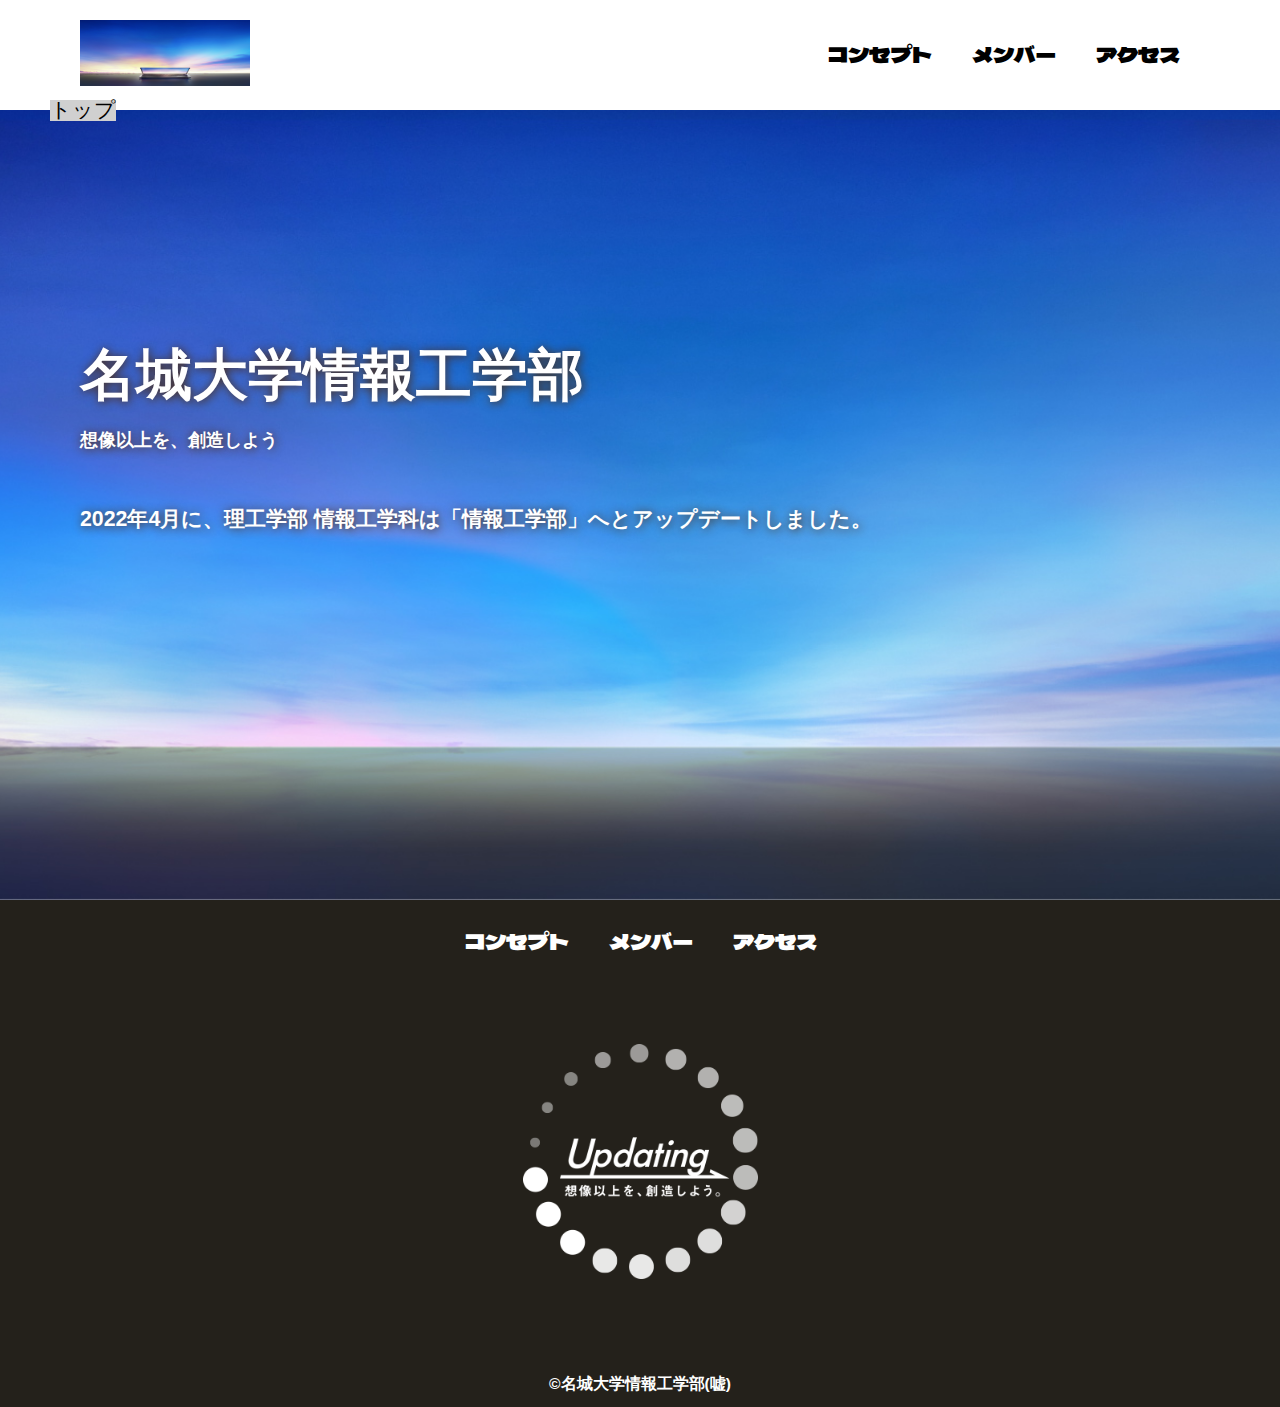
<file: index.html>
<!DOCTYPE html>
<html>
    <head>
        <meta charset="UTF-8">
        <title>名城大学情報工学部非公式HP</title>
        <meta name="description" content="名城大学情報工学部非公式Webサイト">
        <meta name="viewport" content="width=device-width">
        <script src="https://ajax.googleapis.com/ajax/libs/jquery/1.11.0/jquery.min.js"></script>
        <script src="js/script.js"></script>
        <link href="css/index.css" rel="stylesheet">
        <link rel="preconnect" href="https://fonts.googleapis.com">
        <link rel="preconnect" href="https://fonts.gstatic.com" crossorigin>
        <link href="https://fonts.googleapis.com/css2?family=Dela+Gothic+One&display=swap" rel="stylesheet">
        <link rel="preconnect" href="https://fonts.googleapis.com">
    </head>
    <body>
        <!--header ここから-->
        <header class="header">
            <div class="header-inner">
                <a class="header-logo" href="index.html">
                    <img src="images/common/logo.png" alt="ロゴ">
                </a>
                <button class="toggle-menu-button"></button>
                <div class="header-site-menu">
                    <nav class="site-menu">
                        <ul>
                            <li><a href="concept.html">コンセプト</a></li>
                            <li><a href="members.html">メンバー</a></li>
                            <li><a href="access.html">アクセス</a></li>
                        </ul>
                    </nav>
                </div>
            </div>
        </header>
        <!--header ここまで-->
        <main class="main">
            <nav class="floating">
                <ul>
                    <li><a href="#">トップ</a></li>
                </ul>
            </nav>
            <div class="first-view">
                <div class="first-view-text">
                    <h1>名城大学情報工学部</h1>
                    <p>想像以上を、創造しよう</p>
                    <div class="lead">
                        2022年4月に、理工学部 情報工学科は「情報工学部」へとアップデートしました。
                    </div>
                </div>
            </div>
        </main>
        <footer class="footer">
            <nav class="site-menu">
                <ul>
                    <li><a href="concept.html">コンセプト</a></li>
                    <li><a href="members.html">メンバー</a></li>
                    <li><a href="access.html">アクセス</a></li>
                </ul>
            </nav>
            <a class="footer-logo" href="index.html">
                <img src="images/common/logo_footer.png" alt="ロゴ">
            </a>
            <p class="copyright"><small>&copy;名城大学情報工学部(嘘)</small></p>
        </footer>
    </body>
</html>
</file>
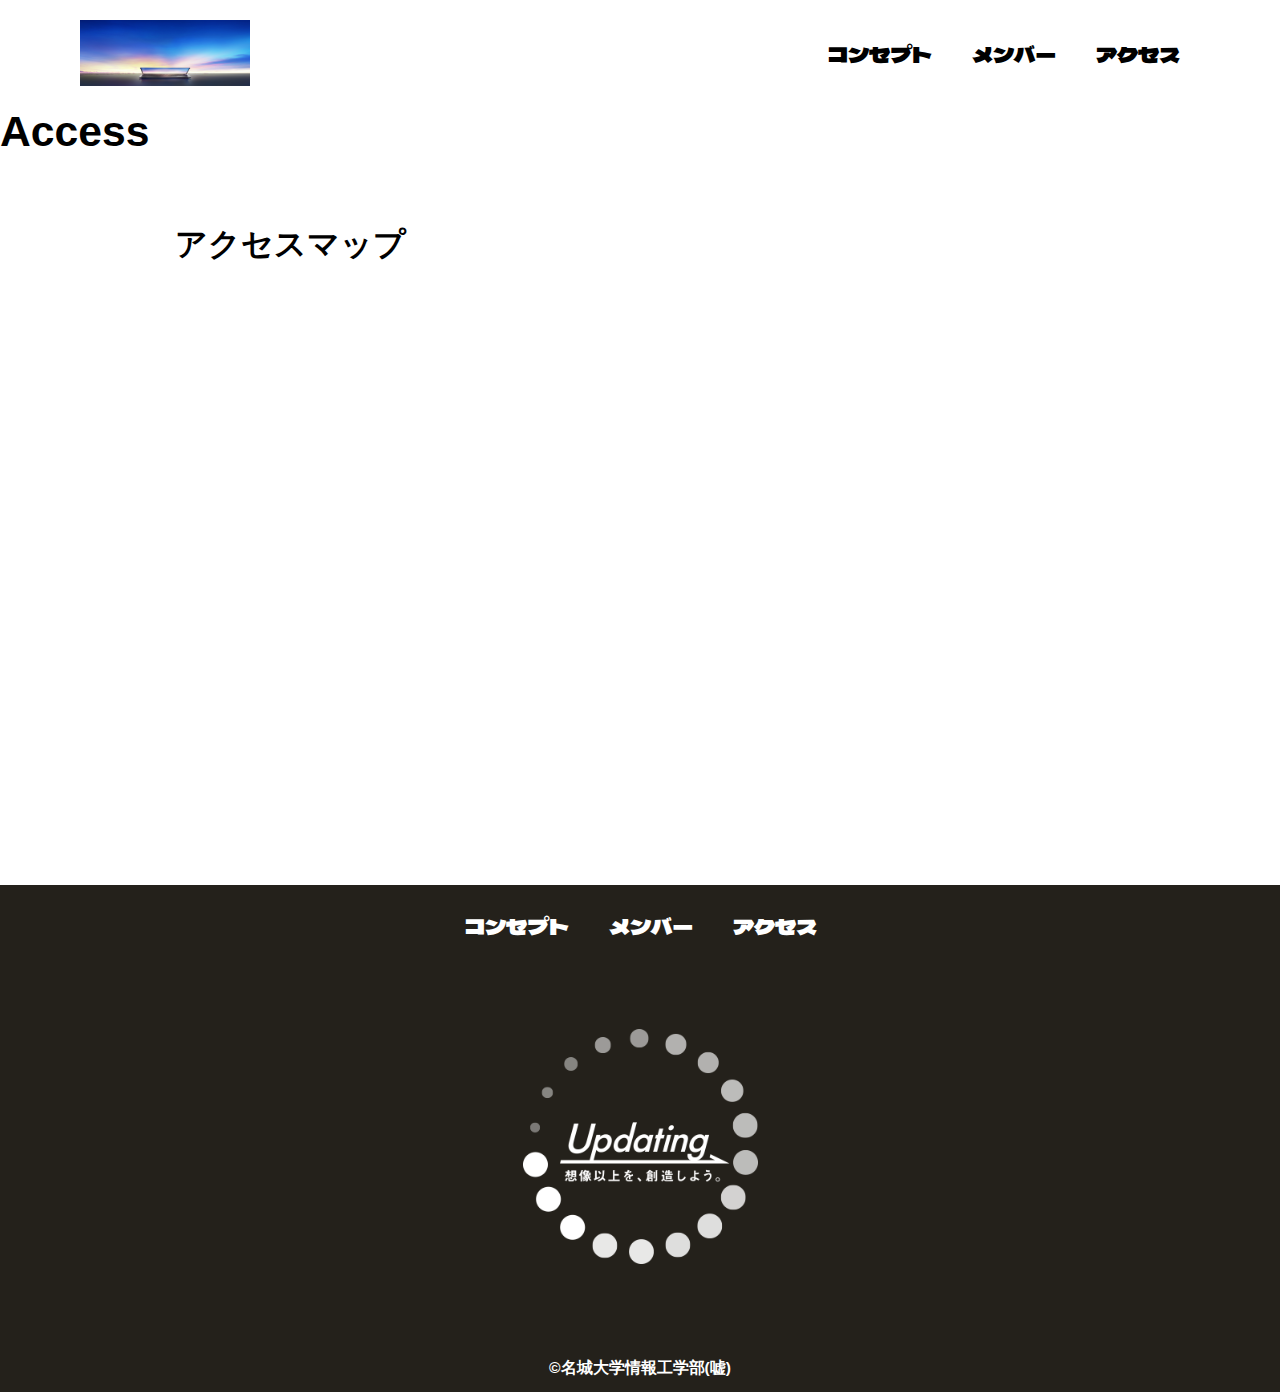
<file: access.html>
<!DOCTYPE html>
<html>
    <head>
        <meta charset="UTF-8">
        <title>名城大学情報工学部非公式HP</title>
        <meta name="description" content="ページの概要">
        <meta name="viewport" content="width=device-width">
        <script src="js/script.js"></script>
        <link href="css/common.css" rel="stylesheet">
        <link href="css/access.css" rel="stylesheet">
        <link rel="preconnect" href="https://fonts.googleapis.com">
        <link rel="preconnect" href="https://fonts.gstatic.com" crossorigin>
        <link href="https://fonts.googleapis.com/css2?family=Dela+Gothic+One&display=swap" rel="stylesheet">
        <link rel="preconnect" href="https://fonts.googleapis.com">
    </head>
    <body>
        <!--header ここから-->
        <header class="header">
            <div class="header-inner">
                <a class="header-logo" href="index.html">
                    <img src="images/common/logo.png" alt="ロゴ">
                </a>
                <button class="toggle-menu-button"></button>
                <div class="header-site-menu">
                    <nav class="site-menu">
                        <ul>
                            <li><a href="concept.html">コンセプト</a></li>
                            <li><a href="members.html">メンバー</a></li>
                            <li><a href="access.html">アクセス</a></li>
                        </ul>
                    </nav>
                </div>
            </div>
        </header>
        <!--header ここまで-->
        <main class="main">
            <div class="title">
                <h1>Access</h1>
            </div>
            <div class="map">
                <h2>アクセスマップ</h2>
                <iframe src="https://www.google.com/maps/embed?pb=!1m14!1m8!1m3!1d3169.984555495327!2d136.9782881104583!3d35.13484825139062!3m2!1i1024!2i768!4f13.1!3m3!1m2!1s0x60037ad5058b80e9%3A0x3651df670b800f72!2z44CSNDY4LTAwNzMg5oSb55-l55yM5ZCN5Y-k5bGL5biC5aSp55m95Yy65aGp6Yec5Y-j77yR5LiB55uu77yU77yR77yR!5e0!3m2!1sja!2sjp!4v1687496033118!5m2!1sja!2sjp"  style="border:0;" allowfullscreen="" loading="lazy" referrerpolicy="no-referrer-when-downgrade"></iframe>
            </div>
        </main>
        <footer class="footer">
            <nav class="site-menu">
                <ul>
                    <li><a href="concept.html">コンセプト</a></li>
                    <li><a href="members.html">メンバー</a></li>
                    <li><a href="access.html">アクセス</a></li>
                </ul>
            </nav>
            <a class="footer-logo" href="index.html">
                <img src="images/common/logo_footer.png" alt="ロゴ">
            </a>
            <p class="copyright"><small>&copy;名城大学情報工学部(嘘)</small></p>
        </footer>
    </body>
</html>
</file>
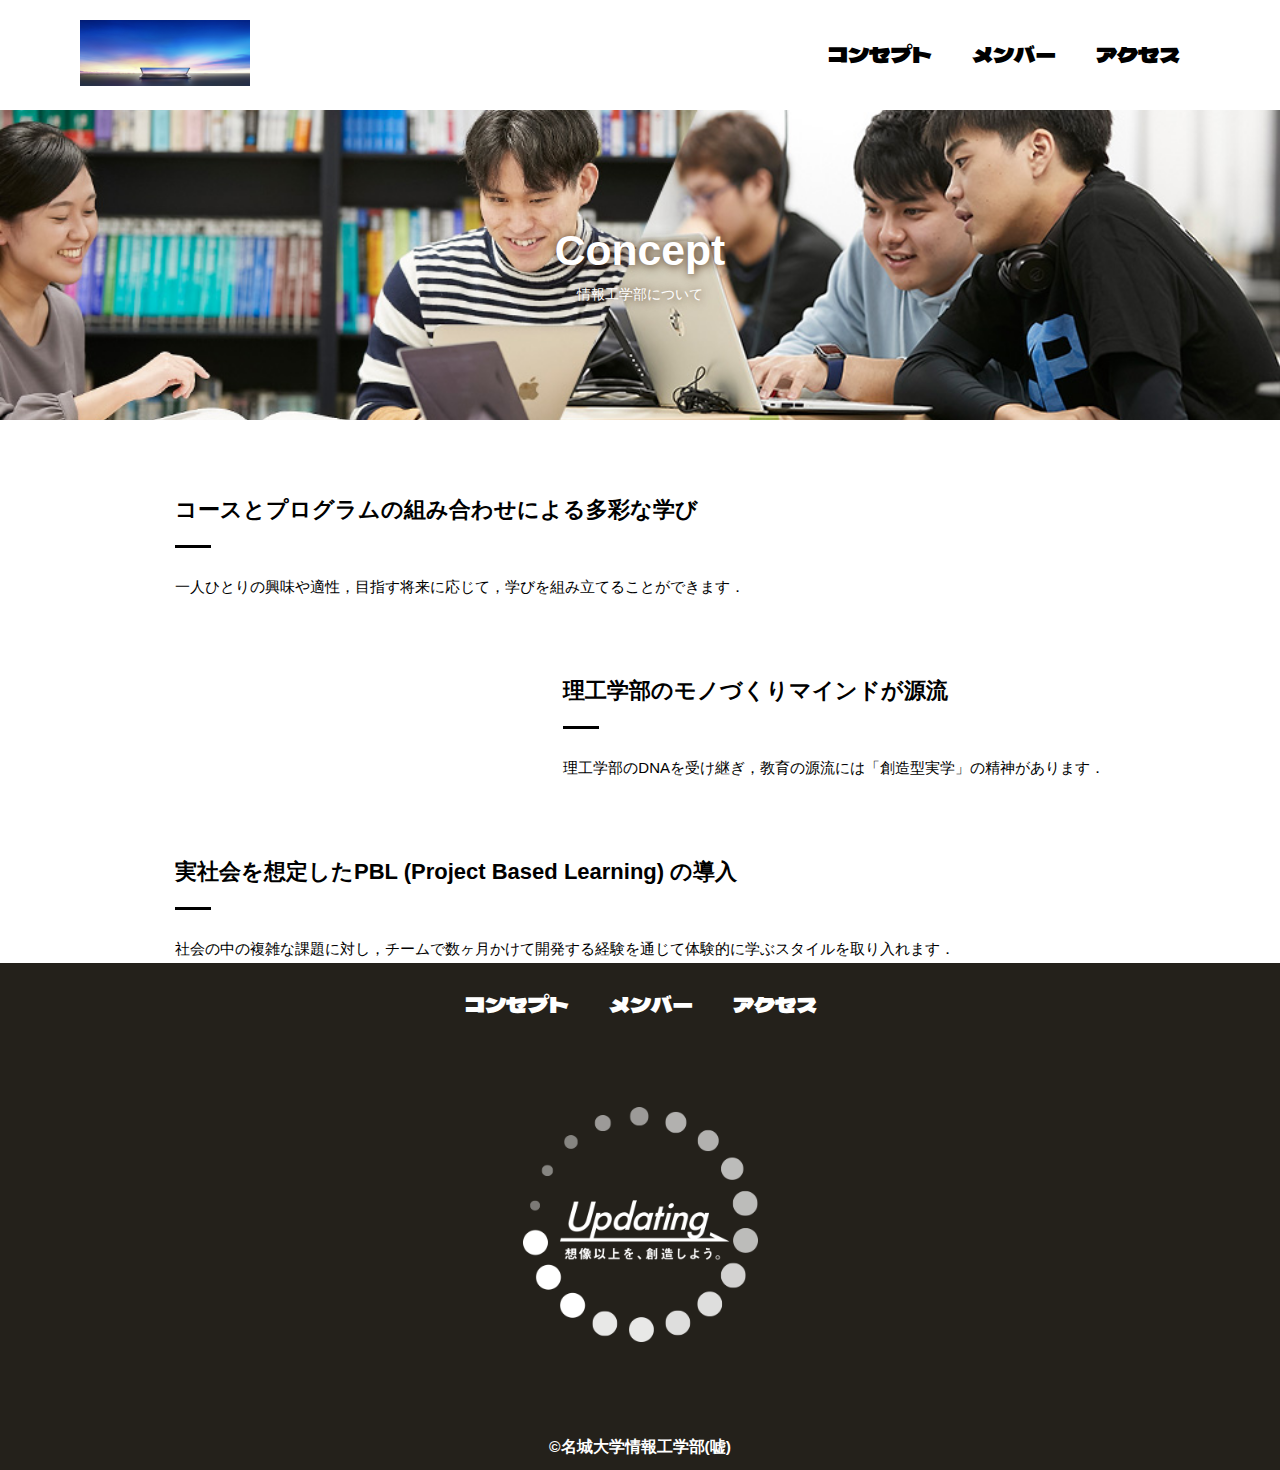
<file: concept.html>
<!DOCTYPE html>
<html>
    <head>
        <meta charset="UTF-8">
        <title>コンセプト</title>
        <meta name="description" content="情報工学部のコンセプト">
        <meta name="viewport" content="width=device-width">
        <script src="https://ajax.googleapis.com/ajax/libs/jquery/1.11.0/jquery.min.js"></script>
        <script src="js/script.js"></script>
        <link href="css/common.css" rel="stylesheet">
        <link href="css/concept.css" rel="stylesheet">
        <link rel="preconnect" href="https://fonts.googleapis.com">
        <link rel="preconnect" href="https://fonts.gstatic.com" crossorigin>
        <link href="https://fonts.googleapis.com/css2?family=Dela+Gothic+One&display=swap" rel="stylesheet">
    </head>
    <body>
        <header class="header">
            <div class="header-inner">
                <a class="header-logo" href="index.html">
                    <img src="images/common/logo.png" alt="ロゴ">
                </a>
                <button class="toggle-menu-button"></button>
                <div class="header-site-menu">
                    <nav class="site-menu">
                        <ul>
                            <li><a href="concept.html">コンセプト</a></li>
                            <li><a href="members.html">メンバー</a></li>
                            <li><a href="access.html">アクセス</a></li>
                        </ul>
                    </nav>
                </div>
            </div>
        </header>
        <main class="main">
            <div class="title">
                <h1>Concept</h1>
                <p>情報工学部について</p>
            </div>
            <div class="feature">
                <div class="feature-text">
                    <h2>コースとプログラムの組み合わせによる多彩な学び</h2>
                    <p>
                        一人ひとりの興味や適性，目指す将来に応じて，学びを組み立てることができます．
                    </p>
                </div>
            </div>
            <div class="feature reverse">
                <div class="feature-text">
                    <h2>理工学部のモノづくりマインドが源流</h2>
                    <p>
                        理工学部のDNAを受け継ぎ，教育の源流には「創造型実学」の精神があります．
                    </p>
                </div>
            </div>
            <div class="feature">
                <div class="feature-text">
                    <h2>実社会を想定したPBL (Project Based Learning) の導入</h2>
                    <p>
                        社会の中の複雑な課題に対し，チームで数ヶ月かけて開発する経験を通じて体験的に学ぶスタイルを取り入れます．
                    </p>
                </div>
            </div>
        </main>
        <footer class="footer">
            <nav class="site-menu">
                <ul>
                    <li><a href="concept.html">コンセプト</a></li>
                    <li><a href="members.html">メンバー</a></li>
                    <li><a href="access.html">アクセス</a></li>
                </ul>
            </nav>
            <a class="footer-logo" href="index.html">
                <img src="images/common/logo_footer.png" alt="ロゴ">
            </a>
            <p class="copyright"><small>&copy;名城大学情報工学部(嘘)</small></p>
        </footer>
    </body>
</html>
</file>
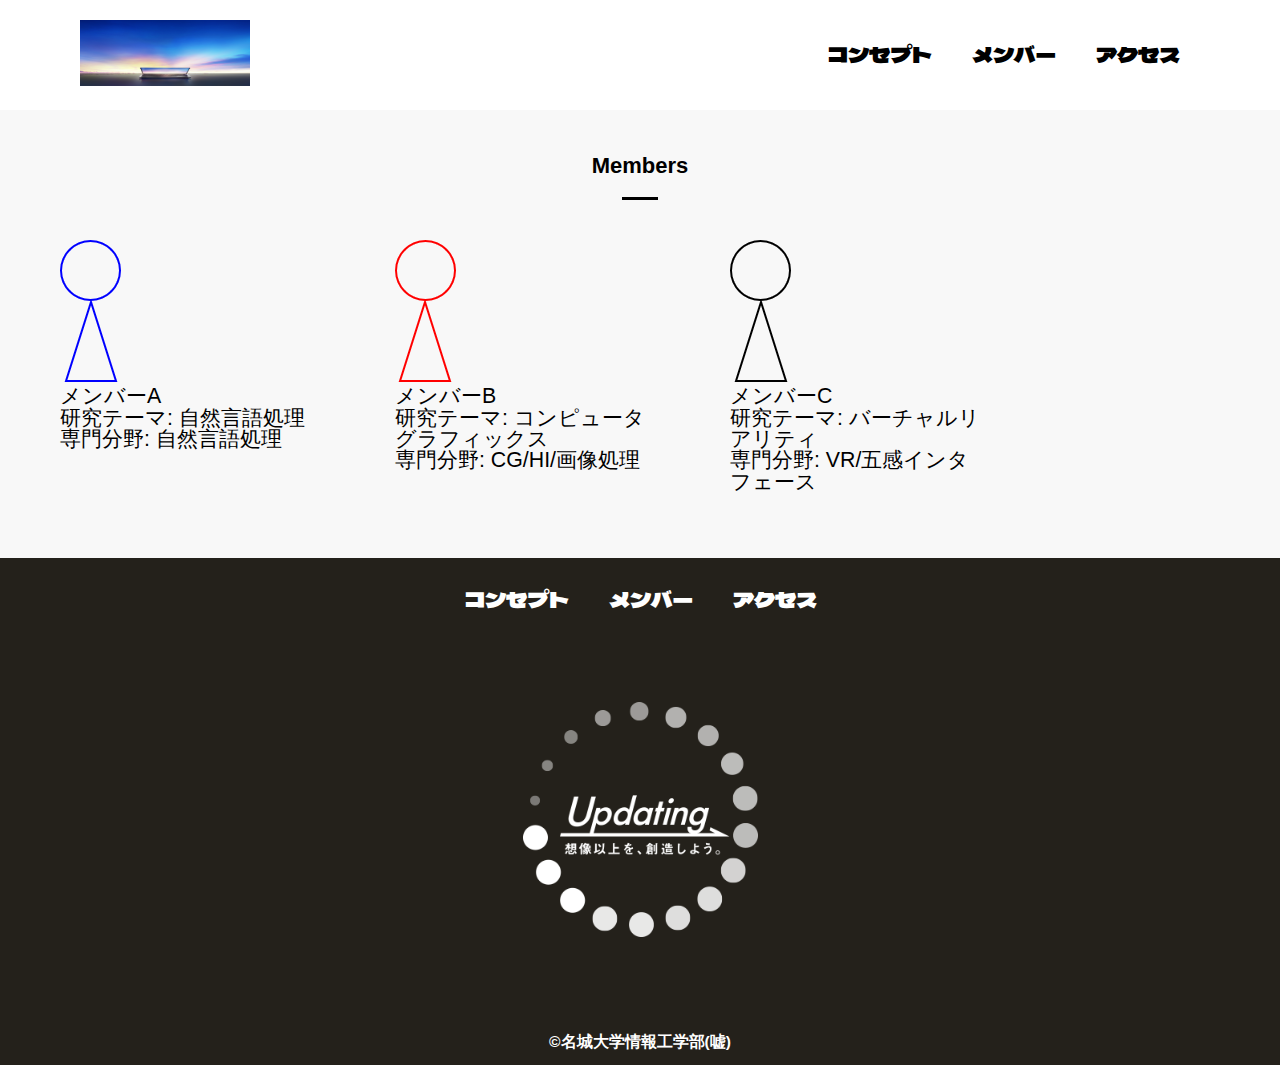
<file: members.html>
<!DOCTYPE html>
<html>
    <head>
        <meta charset="UTF-8">
        <title>名城大学情報工学部非公式HP</title>
        <meta name="description" content="ページの概要">
        <meta name="viewport" content="width=device-width">
        <script src="js/script.js"></script>
        <link href="css/common.css" rel="stylesheet">
        <link href="css/members.css" rel="stylesheet">
        <link rel="preconnect" href="https://fonts.googleapis.com">
        <link rel="preconnect" href="https://fonts.gstatic.com" crossorigin>
        <link href="https://fonts.googleapis.com/css2?family=Dela+Gothic+One&display=swap" rel="stylesheet">
        <link rel="preconnect" href="https://fonts.googleapis.com">
    </head>
    <body>
        <!--header ここから-->
        <header class="header">
            <div class="header-inner">
                <a class="header-logo" href="index.html">
                    <img src="images/common/logo.png" alt="ロゴ">
                </a>
                <button class="toggle-menu-button"></button>
                <div class="header-site-menu">
                    <nav class="site-menu">
                        <ul>
                            <li><a href="concept.html">コンセプト</a></li>
                            <li><a href="members.html">メンバー</a></li>
                            <li><a href="access.html">アクセス</a></li>
                        </ul>
                    </nav>
                </div>
            </div>
        </header>
        <!--header ここまで-->
        <main class="main">
            <div class="members">
                <h2>Members</h2>
                <ul class="member-list">
                    <li>
                        <img src="images/members/member_A.png" alt="メンバーA">
                        <dl>
                            <dt>メンバーA</dt>
                            <dd>研究テーマ: 自然言語処理</dd>
                        </dl>
                        <p class="speciality">専門分野: 自然言語処理</p>
                    </li>
                    <li>
                        <img src="images/members/member_B.png" alt="メンバーB">
                        <dl>
                            <dt>メンバーB</dt>
                            <dd>研究テーマ: コンピュータグラフィックス</dd>
                        </dl>
                        <p class="speciality">専門分野: CG/HI/画像処理</p>
                    </li>
                    <li>
                        <img src="images/members/member_C.png" alt="メンバーC">
                        <dl>
                            <dt>メンバーC</dt>
                            <dd>研究テーマ: バーチャルリアリティ</dd>
                        </dl>
                        <p class="speciality">専門分野: VR/五感インタフェース</p>
                    </li>
                </ul>
            </div>
        </main>
        <footer class="footer">
            <nav class="site-menu">
                <ul>
                    <li><a href="concept.html">コンセプト</a></li>
                    <li><a href="members.html">メンバー</a></li>
                    <li><a href="access.html">アクセス</a></li>
                </ul>
            </nav>
            <a class="footer-logo" href="index.html">
                <img src="images/common/logo_footer.png" alt="ロゴ">
            </a>
            <p class="copyright"><small>&copy;名城大学情報工学部(嘘)</small></p>
        </footer>
    </body>
</html>
</file>
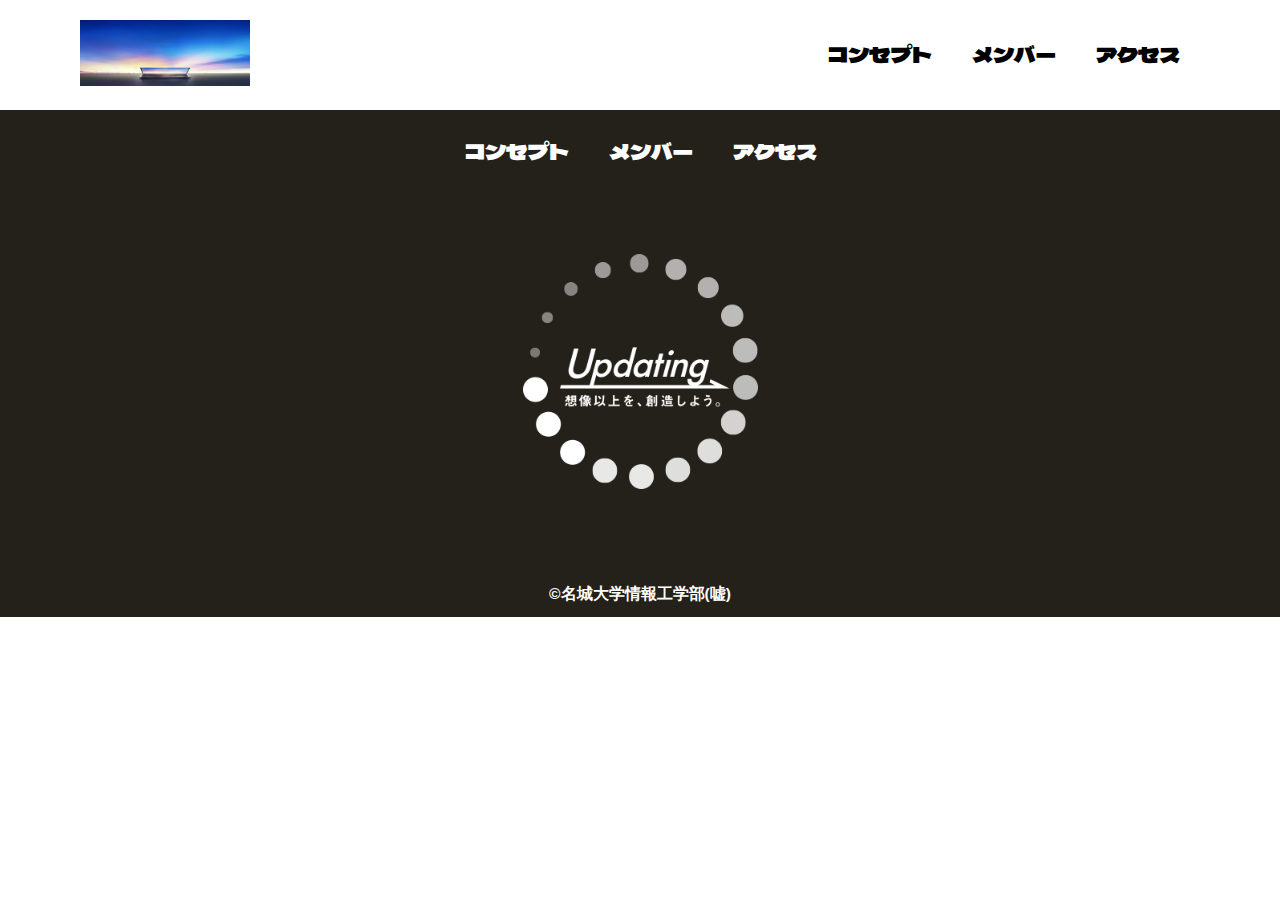
<file: sample.html>
<!DOCTYPE html>
<html>
    <head>
        <meta charset="UTF-8">
        <title>名城大学情報工学部非公式HP</title>
        <meta name="description" content="ページの概要">
        <meta name="viewport" content="width=device-width">
        <script src="js/script.js"></script>
        <link href="css/common.css" rel="stylesheet">
        <link rel="preconnect" href="https://fonts.googleapis.com">
        <link rel="preconnect" href="https://fonts.gstatic.com" crossorigin>
        <link href="https://fonts.googleapis.com/css2?family=Dela+Gothic+One&display=swap" rel="stylesheet">
        <link rel="preconnect" href="https://fonts.googleapis.com">
    </head>
    <body>
        <!--header ここから-->
        <header class="header">
            <div class="header-inner">
                <a class="header-logo" href="index.html">
                    <img src="images/common/logo.png" alt="ロゴ">
                </a>
                <button class="toggle-menu-button"></button>
                <div class="header-site-menu">
                    <nav class="site-menu">
                        <ul>
                            <li><a href="concept.html">コンセプト</a></li>
                            <li><a href="members.html">メンバー</a></li>
                            <li><a href="access.html">アクセス</a></li>
                        </ul>
                    </nav>
                </div>
            </div>
        </header>
        <!--header ここまで-->
        <main class="main"></main>
        <footer class="footer">
            <nav class="site-menu">
                <ul>
                    <li><a href="concept.html">コンセプト</a></li>
                    <li><a href="members.html">メンバー</a></li>
                    <li><a href="access.html">アクセス</a></li>
                </ul>
            </nav>
            <a class="footer-logo" href="index.html">
                <img src="images/common/logo_footer.png" alt="ロゴ">
            </a>
            <p class="copyright"><small>&copy;名城大学情報工学部(嘘)</small></p>
        </footer>
    </body>
</html>
</file>
<file: css/index.css>
@charset "utf-8";

nav.floating {
    position: absolute;
    top:  100px;
    left: 50px;
    background-color: #d0d0d0;
}

.first-view {
    height: calc(100vh - 110px);
    background-image: url(../images/index/bg_main.jpg);
    background-repeat: no-repeat;
    background-position: center center;
    background-size: cover;
    display: flex;
    align-items: center;
}

.first-view-text {
    width: 100%;
    max-width: 1200px;
    margin-left: auto;
    margin-right: auto;
    padding-left: 40px;
    padding-bottom: 80px;
    color: #ffffff;
    font-weight: bold;
    text-shadow: 1px 1px 10px #4b2c14;
}

.first-view-text h1 {
    font-family: 'Montserrat', sans-serif;
    font-size: 56px;
    line-height: 72px;
}

.first-view-text p {
    font-size: 18px;
    margin-top: 20px;
}

.lead {
    max-width: 1200px;
    margin: 60px auto;
}

*,
::before,
::after {
    padding: 0;
    margin: 0;
    box-sizing: border-box;
}

ul, ol {
    list-style: none;
}

a {
    color: inherit;
    text-decoration: none;
}

body {
    font-family: sans-serif;
    font-size: 16pt;
    color: #000000;
    line-height: 1;
    background-color: #ffffff;
}

img {
    max-width: 100%;
}

.header-inner {
    max-width: 1200px;
    height: 110px;
    margin-left: auto;
    margin-right: auto;
    padding-left: 40px;
    padding-right: 40px;
    display: flex;
    justify-content: space-between;
    align-items: center;
}

.toggle-menu-button {
    display: none;
}

.header-logo {
    display: block;
    width: 170px;
}

.site-menu ul {
    display: flex;
}

.site-menu ul li {
    margin-left: 20px;
    margin-right: 20px;
}

.site-menu ul li a {
    font-family: 'Dela Gothic One', cursive;
}

@media (max-width: 800px) {
    .site-menu ul {
        display: block;
        text-align: center;
    }

    .site-menu li {
        margin-top: 20px;
    }

    .header {
        position: fixed;
        top: 0;
        left: 0;
        right: 0;
        background-color: #ffffff;
        height: 50px;
        z-index: 10;
        box-shadow: 0 3px 6px rgba(0, 0, 0, 0.1);
    }

    .header-inner {
        padding-left: 20px;
        padding-right: 20px;
        height: 100%;
        position: relative;
    }

    .header-logo {
        width: 100px;
    }

    .header-site-menu {
        position: absolute;
        top: 100%;
        left: 0;
        right: 0;
        color: #ffffff;
        background-color: #736e62;
        padding-top: 30px;
        padding-bottom: 50px;
        display: none;
    }

    .header-site-menu.is-show {
        display: block;
    }

    .main {
        padding-top: 50px;;
    }

    .footer-logo {
        margin-top: 60px;
    }

    .copyright {
        margin-top: 50px;
    }

    .toggle-menu-button {
        display: block;
        width: 44px;
        height: 34px;
        background-image: url(../images/common/icon-menu.png);
        background-size: 50%;
        background-position: center;
        background-repeat: no-repeat;
        background-color: transparent;
        border: none;
        border-radius: 0;
        outline: none;
    }
}

.footer {
    color: #ffffff;
    background-color: #24211b;
    padding-top: 30px;
    padding-bottom: 15px;
    display: flex;
    flex-direction: column;
    align-items: center;
}

.footer-logo {
    display: block;
    width: 235px;
    margin-top: 90px;
}

.copyright {
    font-size: 14pt;
    font-weight: bold;
    margin-top: 90px;
}
</file>
<file: css/common.css>
@charset "utf-8";

*,
::before,
::after {
    padding: 0;
    margin: 0;
    box-sizing: border-box;
}

ul, ol {
    list-style: none;
}

a {
    color: inherit;
    text-decoration: none;
}

body {
    font-family: sans-serif;
    font-size: 16pt;
    color: #000000;
    line-height: 1;
    background-color: #ffffff;
}

img {
    max-width: 100%;
}

.header-inner {
    max-width: 1200px;
    height: 110px;
    margin-left: auto;
    margin-right: auto;
    padding-left: 40px;
    padding-right: 40px;
    display: flex;
    justify-content: space-between;
    align-items: center;
}

.toggle-menu-button {
    display: none;
}

.header-logo {
    display: block;
    width: 170px;
}

.site-menu ul {
    display: flex;
}

.site-menu ul li {
    margin-left: 20px;
    margin-right: 20px;
}

.site-menu ul li a {
    font-family: 'Dela Gothic One', cursive;
}

@media (max-width: 800px) {
    .site-menu ul {
        display: block;
        text-align: center;
    }

    .site-menu li {
        margin-top: 20px;
    }

    .header {
        position: fixed;
        top: 0;
        left: 0;
        right: 0;
        background-color: #ffffff;
        height: 50px;
        z-index: 10;
        box-shadow: 0 3px 6px rgba(0, 0, 0, 0.1);
    }

    .header-inner {
        padding-left: 20px;
        padding-right: 20px;
        height: 100%;
        position: relative;
    }

    .header-logo {
        width: 100px;
    }

    .header-site-menu {
        position: absolute;
        top: 100%;
        left: 0;
        right: 0;
        color: #ffffff;
        background-color: #736e62;
        padding-top: 30px;
        padding-bottom: 50px;
        display: none;
    }

    .header-site-menu.is-show {
        display: block;
    }

    .main {
        padding-top: 50px;;
    }

    .footer-logo {
        margin-top: 60px;
    }

    .copyright {
        margin-top: 50px;
    }

    .toggle-menu-button {
        display: block;
        width: 44px;
        height: 34px;
        background-image: url(../images/common/icon-menu.png);
        background-size: 50%;
        background-position: center;
        background-repeat: no-repeat;
        background-color: transparent;
        border: none;
        border-radius: 0;
        outline: none;
    }
}

.footer {
    color: #ffffff;
    background-color: #24211b;
    padding-top: 30px;
    padding-bottom: 15px;
    display: flex;
    flex-direction: column;
    align-items: center;
}

.footer-logo {
    display: block;
    width: 235px;
    margin-top: 90px;
}

.copyright {
    font-size: 14pt;
    font-weight: bold;
    margin-top: 90px;
}
</file>
<file: css/access.css>
.map {
    width: 930px;
    max-width: 90%;
    margin-top: 75px;
    margin-left: auto;
    margin-right: auto;
}

.map iframe {
    display: block;
    width: 100%;
    height: 600px;
    margin-top: 25px;
}
</file>
<file: css/concept.css>
.title {
    height: 310px;
    background-image: url(../images/concept/bg-main.jpg);
    background-repeat: no-repeat;
    background-position: center center;
    background-size: cover;
    display: flex;
    flex-direction: column;
    justify-content: center;
    align-items: center;
    color: #ffffff;
    text-shadow: 1px 1px 10px #4b2c14;
}

.title h1 {
    font-family: 'Montserrat', sans-serif;
    font-size: 32pt;
    font-weight: bold;
}

.title p {
    font-size: 14px;
    margin-top: 15px;
}

.feature {
    display: flex;
    justify-content: space-between;
    width: 930px;
    max-width: 90%;
    margin-top: 75px;
    margin-left: auto;
    margin-right: auto;
    align-items: flex-start;
}

.feature img {
    max-width: 500px;
    margin-right: 40px;
}

.reverse {
    flex-direction: row-reverse;
}

.reverse .feature-text {
    margin-left: 40px;
    margin-right: 0;
}

.feature-text h2 {
    font-size: 22px;
    font-weight: bold;
    line-height: 30px;
}

.feature-text h2::after {
    content: '';
    display: block;
    width: 36px;
    height: 3px;
    background-color: #000000;
    margin-top: 20px;
}

.feature-text p {
    font-size: 15px;
    line-height: 28px;
    margin-top: 25px;
}
</file>
<file: css/members.css>
.members {
    background-color: #f8f8f8;
    padding-top: 45px;
    padding-bottom: 55px;
}

.members h2 {
    font-size: 22px;
    font-weight: bold;
    text-align: center;
}

.members h2::after {
    content: '';
    display: block;
    width: 36px;
    height: 3px;
    background-color: #000000;
    margin-top: 20px;
    margin-left: auto;
    margin-right: auto;
}

.member-list {
    display: flex;
    padding-top: 40px;
    padding-bottom: 10px;
    padding-left: 60px;
    padding-right: 60px;
    overflow: scroll;
}

.member-list li {
    flex-shrink: 0;
    width: 260px;
    margin-left: 75px;
}

.member-list li:first-child {
    margin-left: 0;
}

@media (max-width: 800px) {
    .member-list {
        padding-left: 20px;
        padding-right: 20px;
    }

    .member-list li {
        width: 220px;
        margin-left: 30px;
    }
}
</file>
